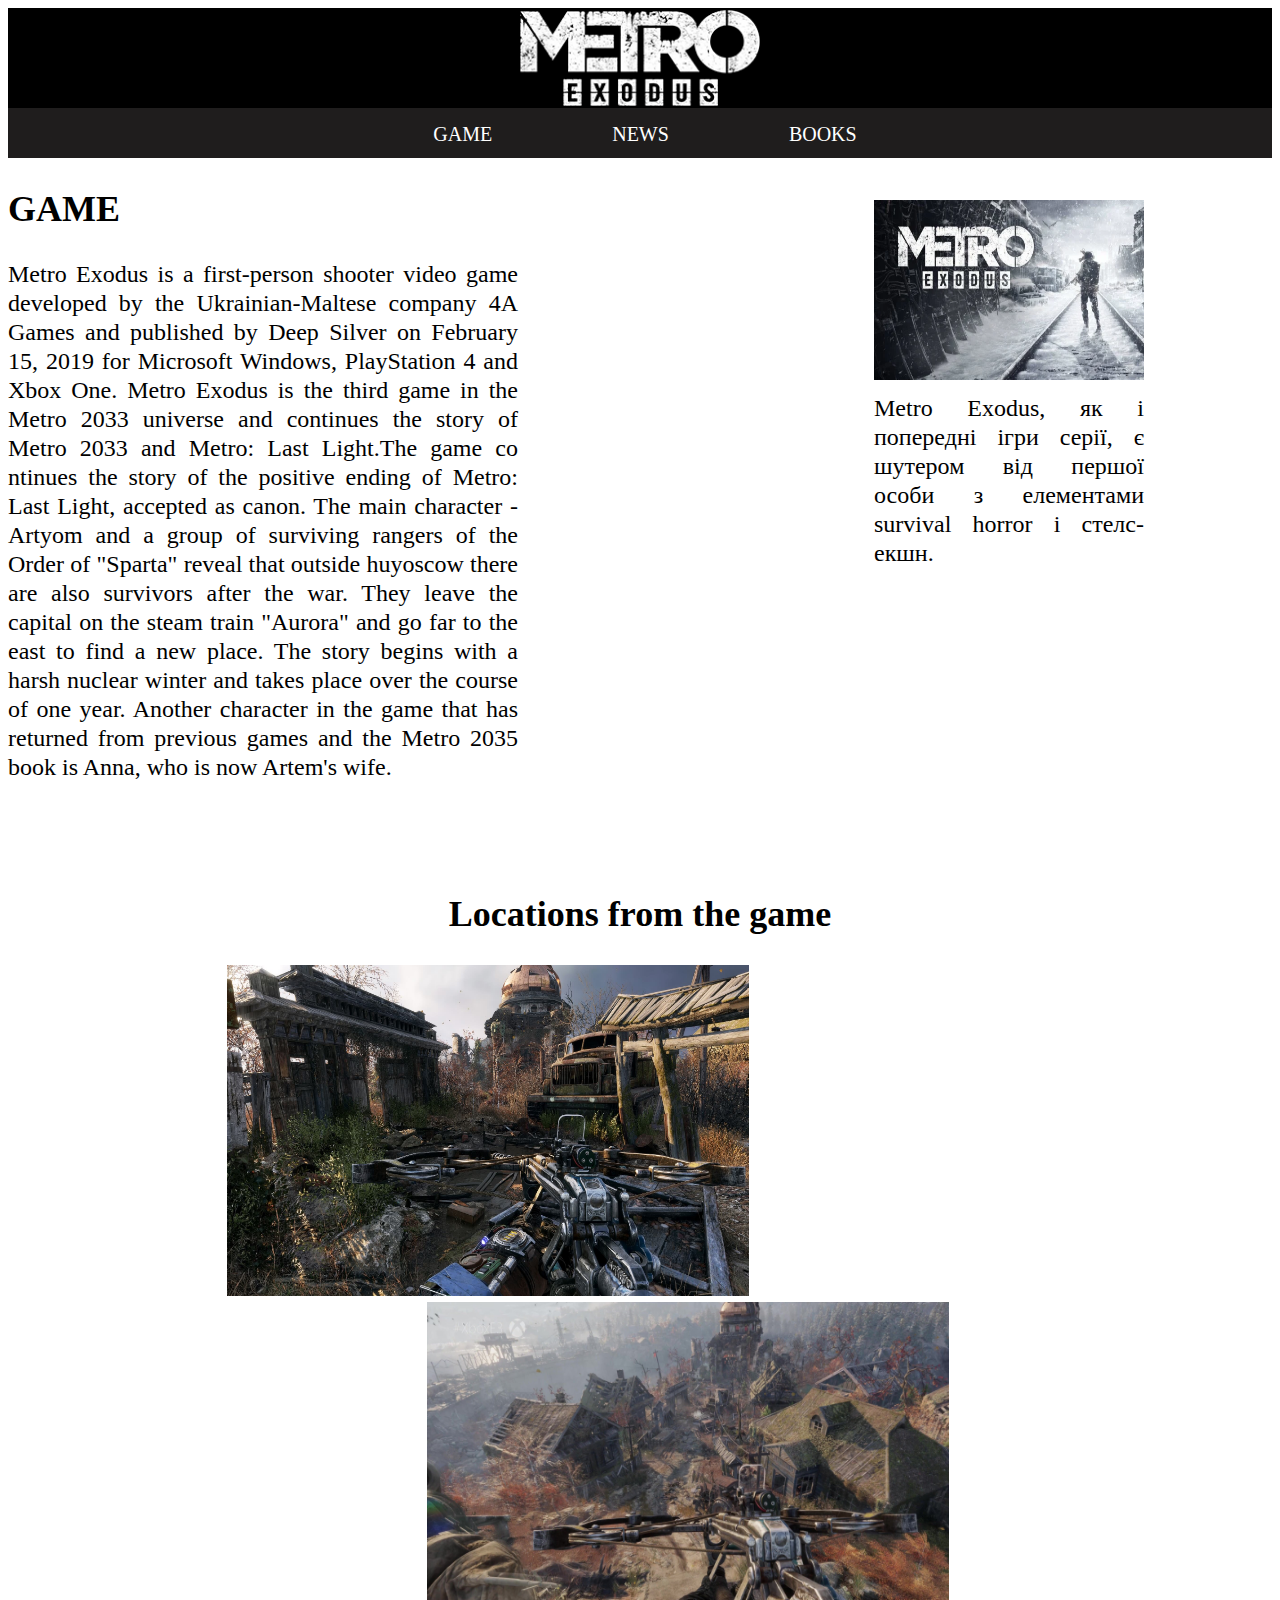
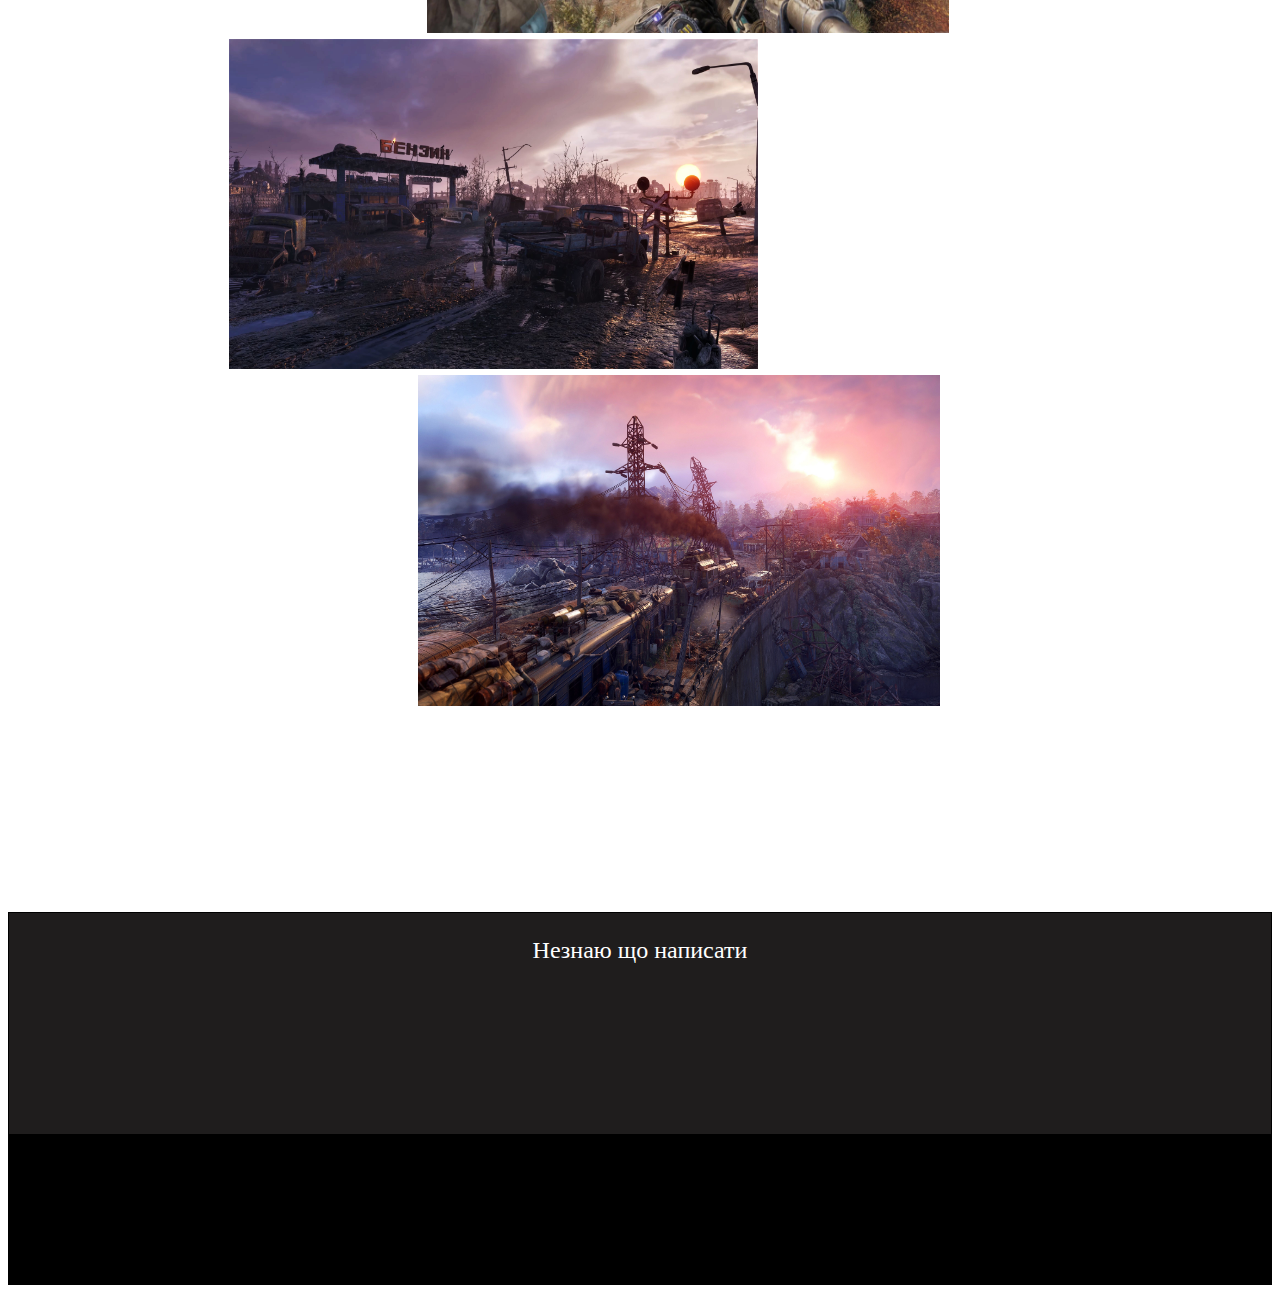
<file: fh/index.html>
<!DOCTYPE html>
<html lang="en" dir="ltr">
  <head>
    <meta charset="utf-8">
    <title>METRO EXODUS</title>
    <link rel="stylesheet" href="css/style.css">
    <link rel="stylesheet" href="css/queries.css">
  </head>
  <body>
        <header>
            <img src="img/1.png" class="logo">
        </header>
        <nav>
          <ul>

          <li>
          <a href="#">GAME</a>
          </li>

          <li>
          <a href="pages/NEWS.html">NEWS</a>
          </li>

          <li>
          <a href=pages/BOOKS.html>BOOKS</a>
          </li>

          </ul>
        </nav>


         <main>

          <h2>
            GAME
          </h2>

          <p>
            Metro Exodus is a first-person shooter video game developed by the Ukrainian-Maltese company 4A Games and published by Deep Silver on February 15, 2019 for Microsoft Windows, PlayStation 4 and Xbox One. Metro Exodus is the third game in the Metro 2033 universe and continues the story of Metro 2033 and Metro: Last Light.The game co ntinues the story of the positive ending of Metro: Last Light, accepted as canon. The main character - Artyom and a group of surviving rangers of the Order of "Sparta" reveal that outside huyoscow there are also survivors after the war. They leave the capital on the steam train "Aurora" and go far to the east to find a new place. The story begins with a harsh nuclear winter and takes place over the course of one year. Another character in the game that has returned from previous games and the Metro 2035 book is Anna, who is now Artem's wife.
          </p>

          <h2 class="text4">
          Locations from the game
          </h2>

          <img src="img/4.jpg" class="img3">
          <img src="img/5.jpg" class="img4">
          <img src="img/7.jpg" class="img5">
          <img src="img/6.jpg" class="img6">
        </main>

        <aside>


          <img src="img/2.webp" class="img">

          <p class="text">Metro Exodus, як і попередні ігри серії, є шутером від першої особи з елементами survival horror і стелс-екшн.
          </p>


          <img src="img/3.jpg" class="img1">

          <p class="text1">
          Події починаються наприкінці зими 2035 року. Бункер Д-6 вдалося захистити від комуністів «Червоної лінії», Артем пішов з ордена «Спарта» і одружився з Анною — донькою полковника Мельника.
          </p>

          </aside>


        <section>
          <p>Незнаю що написати</p>
        </section>

        <footer>

        </footer>
  </body>
</html>
</file>
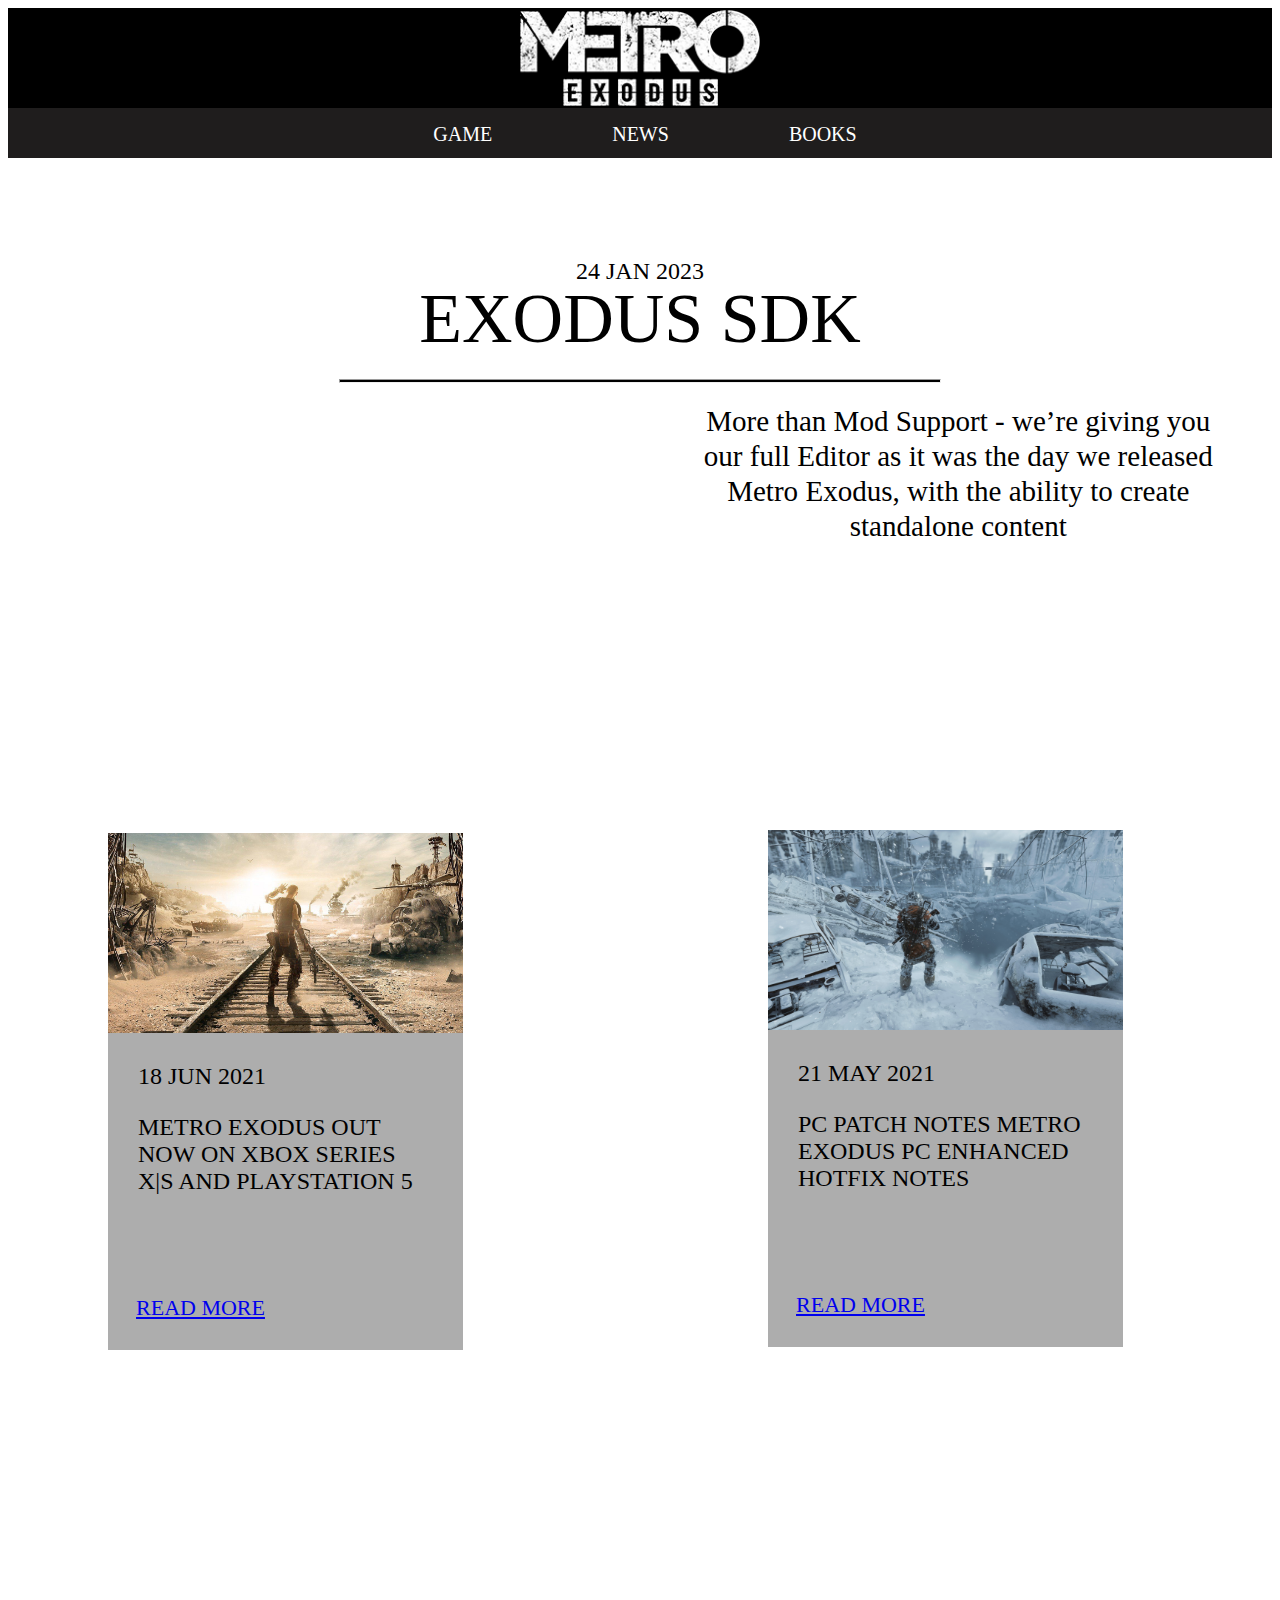
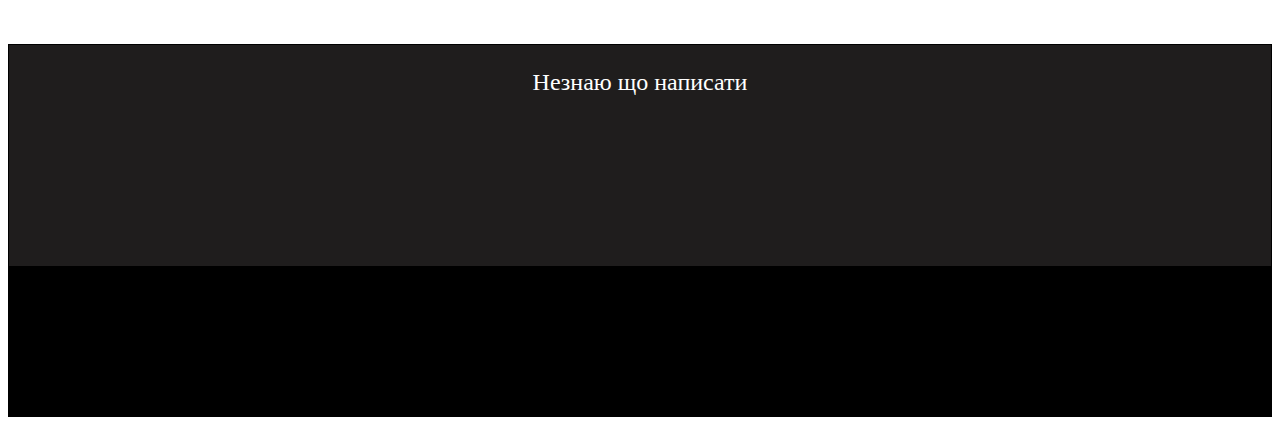
<file: fh/pages/NEWS.html>
<!DOCTYPE html>
<html lang="en" dir="ltr">
  <head>
    <meta charset="utf-8">
    <title>METRO EXODUS</title>
    <link rel="stylesheet" href="../css/NEWS.css">
    <!-- <link rel="stylesheet" href="css/queries.css"> -->
  </head>
  <body>
        <header>
            <img src="../img/1.png" class="logo">
        </header>
        <nav>
          <ul>

          <li>
          <a href="../index.html">GAME</a>
          </li>

          <li>
          <a href="#">NEWS</a>
          </li>

          <li>
          <a href=BOOKS.html>BOOKS</a>
          </li>

          </ul>
        </nav>


        <main>
          <p class="data">24 JAN 2023</p>
          <p class="nazva">EXODUS SDK</p>
          <hr>
          <p class="text">More than Mod Support - we’re giving you our full Editor as it was the day we released Metro Exodus, with the ability to create standalone content</p>
        </main>

        <aside class="info1">
          <div class="imgi1">
            <img src="../img/8.jpg" alt="">
            <p class="data1">18 JUN 2021</p>
            <p class="text1">METRO EXODUS OUT NOW ON XBOX SERIES X|S AND PLAYSTATION 5</p>
            <ul>
              <li>
                <a href="#">READ MORE</a>
              </li>
            </ul>
          </div>
        </aside>

        <aside class="info2">
          <div class="imgi2">
            <img src="../img/9.jpg" alt="">
            <p class="data2">21 MAY 2021</p>
            <p class="text2">PC PATCH NOTES METRO EXODUS PC ENHANCED HOTFIX NOTES</p>
            <ul>
              <li>
                <a href="#">READ MORE</a>
              </li>
            </ul>
          </div>
        </aside>

        <aside class="info3">
          <div class="imgi3">
            <img src="../img/10.jpg" alt="">
            <p class="data3">6 MAY 2021</p>
            <p class="text3">METRO EXODUS PC ENHANCED OUT NOW</p>
            <ul>
              <li>
                <a href="#">READ MORE</a>
              </li>
            </ul>
          </div>
        </aside>

        <section>
          <p>Незнаю що написати</p>
        </section>

        <footer>

        </footer>
  </body>
</html>
</file>
<file: fh/css/style.css>
body {
  background-color: white;
  font-size: 24px;
}

header {
  display: flex;
  width: 100%;
  height: 100px;
  background: #000000;
  justify-content: center;
  align-items: center;
}

.logo {
  width: 240px;
  height: 89;
}

nav  {
display: flex;
justify-content: center;
align-items: center;
width: 100%;
height: 50px;
background-color: #1F1D1D;
}

nav ul {
display: flex;
justify-content: center;
list-style: none;
color: white;
margin-left: -30px;
}

nav a {
  margin:60px;
  list-style: none;
  text-decoration: none;
  color: white;
  font-size: 20px;
  font-family: Inter;
}

main h2 {
  text-align: justify;
}

main p {
width: 510px;
height: 603px;
left: 75px;
top: 298px;
font-family: 'Inter';
font-style: normal;
font-weight: 400;
font-size: 24px;
line-height: 29px;
text-align: justify;
}

.img, .img1{
  width: 270px;
  height: 180px;
}

aside {
  background-color: #D9D9D9;
}


aside .img{
position: absolute;
float: right;
left: 874px;
top: 200px;
font-weight: 400;
background-color: #D9D9D9;
}

aside .img1{
position: absolute;
float: right;
left: 1374px;
top: 200px;
font-weight: 400;
}

aside .text{
  position: absolute;
  width: 270px;
  height: 603px;
  left: 874px;
  top: 370px;
  font-family: 'Inter';
  font-style: normal;
  font-weight: 400;
  font-size: 24px;
  line-height: 29px;
  text-align: justify;
}

aside .text1{
  position: absolute;
  width: 270px;
  height: 103px;
  left: 1374px;
  top: 370px;
  font-family: 'Inter';
  font-style: normal;
  font-weight: 400;
  font-size: 24px;
  line-height: 29px;
  text-align: justify;
}

main .text4 {
  text-align: center;
}

main .img3 {
width: 522px;
height: 331px;
margin-left: 219px;
top: 1142px;
}

main .img4 {
width: 522px;
height: 331px;
margin-left: 419px;
top: 1142px;
}

main .img5 {
  width: 529px;
  height: 330px;
  margin-left: 221px;
  top: 1526px
}

main .img6 {
  width: 522px;
  height: 331px;
  margin-left: 410px;
  top: 1526px
}

section {
  box-sizing: border-box;
  width: 100%;
  height: 223px;
  left: 0px;
  top: 2051px;
  background: #1F1D1D;
  border: 1px solid #000000;
  margin-top: 200px;
}

section p {
  text-align: center;
  font-family: 'Inter';
  color: white;
  justify-content: center;
  text-decoration: none;
}


footer {
  width: 100%;;
  height: 150px;
  top: 2051px;
  background-color: #000000;
}
</file>
<file: fh/css/queries.css>
@media only screen and (max-width: 700px){
  body:{
    width: 700px;

}

header{
  height: 75px;
}

.logo{
  width: 190px;
  height: 64;
}
</file>
<file: fh/css/NEWS.css>
body {
  background-color: white;
  font-size: 24px;
}

header {
  display: flex;
  width: 100%;
  height: 100px;
  background: #000000;
  justify-content: center;
  align-items: center;
}

.logo {
  width: 240px;
  height: 89;
}

nav  {
display: flex;
justify-content: center;
align-items: center;
width: 100%;
height: 50px;
background-color: #1F1D1D;
}

nav ul {
display: flex;
justify-content: center;
list-style: none;
color: white;
margin-left: -30px;
}

nav a {
  margin:60px;
  list-style: none;
  text-decoration: none;
  color: white;
  font-size: 20px;
  font-family: Inter;
}

main .data {
  font-size: 38;
  text-align: center;
  margin-top: 100px;
}

main .nazva {
  text-align: center;
  font-size: 70px;
  margin-top: -30px;
}

main hr {
  margin-top: -50px;
  width: 600px;
  height: 2px;
  background-color: black;
}

main .text {
position: absolute;
width: 526.01px;
height: 167.1px;
left: 695.26px;
top: 374.89px;
font-weight: 400;
font-size: 29.0602px;
line-height: 35px;
text-align: center;
color: #000000;
}

.info1 div {
  background-color: #ADADAD;
  width: 355px;
  height: 517px;
  margin-top: 450px;
  margin-left: 100px;
}

.info1 img {
  width: 355px;
}

.info1 .data1 {
 margin-left: 30px;
}

.info1 .text1 {
  width: 80%;
  margin-top: 10px;
  margin-left: 30px;
}

.info1 ul {
  display: flex;
  justify-content: center;
  list-style: none;
  color: white;
  margin-top: 100px;
  margin-right: 170px;
  font-size: 22px;
  padding-left: 0;
}





.info2 div {
  background-color: #ADADAD;
  width: 355px;
  height: 517px;
  margin-top: -520px;
  margin-left: 760px;
}

.info2 img {
  width: 355px;
}

.info2 .data2 {
 margin-left: 30px;
}

.info2 .text2 {
  width: 80%;
  margin-top: 10px;
  margin-left: 30px;
}

.info2 ul {
  display: flex;
  justify-content: center;
  list-style: none;
  color: white;
  margin-top: 100px;
  margin-right: 170px;
  font-size: 22px;
  padding-left: 0;
}


.info3 div {
  background-color: #ADADAD;
  width: 355px;
  height: 517px;
  margin-top: -520px;
  margin-left: 1440px;
}

.info3 img {
  width: 355px;
}

.info3 .data3 {
 margin-left: 30px;
}

.info3 .text3 {
  width: 80%;
  margin-top: 10px;
  margin-left: 30px;
}

.info3 ul {
  display: flex;
  justify-content: center;
  list-style: none;
  color: white;
  margin-top: 120px;
  margin-right: 170px;
  font-size: 22px;
  padding-left: 0;
}

section {
  box-sizing: border-box;
  width: 100%;
  height: 223px;
  left: 0px;
  top: 2051px;
  background: #1F1D1D;
  border: 1px solid #000000;
  margin-top: 300px;
}

section p {
  text-align: center;
  font-family: 'Inter';
  color: white;
  justify-content: center;
  text-decoration: none;
}


footer {
  width: 100%;;
  height: 150px;
  top: 2051px;
  background-color: #000000;
}
</file>
